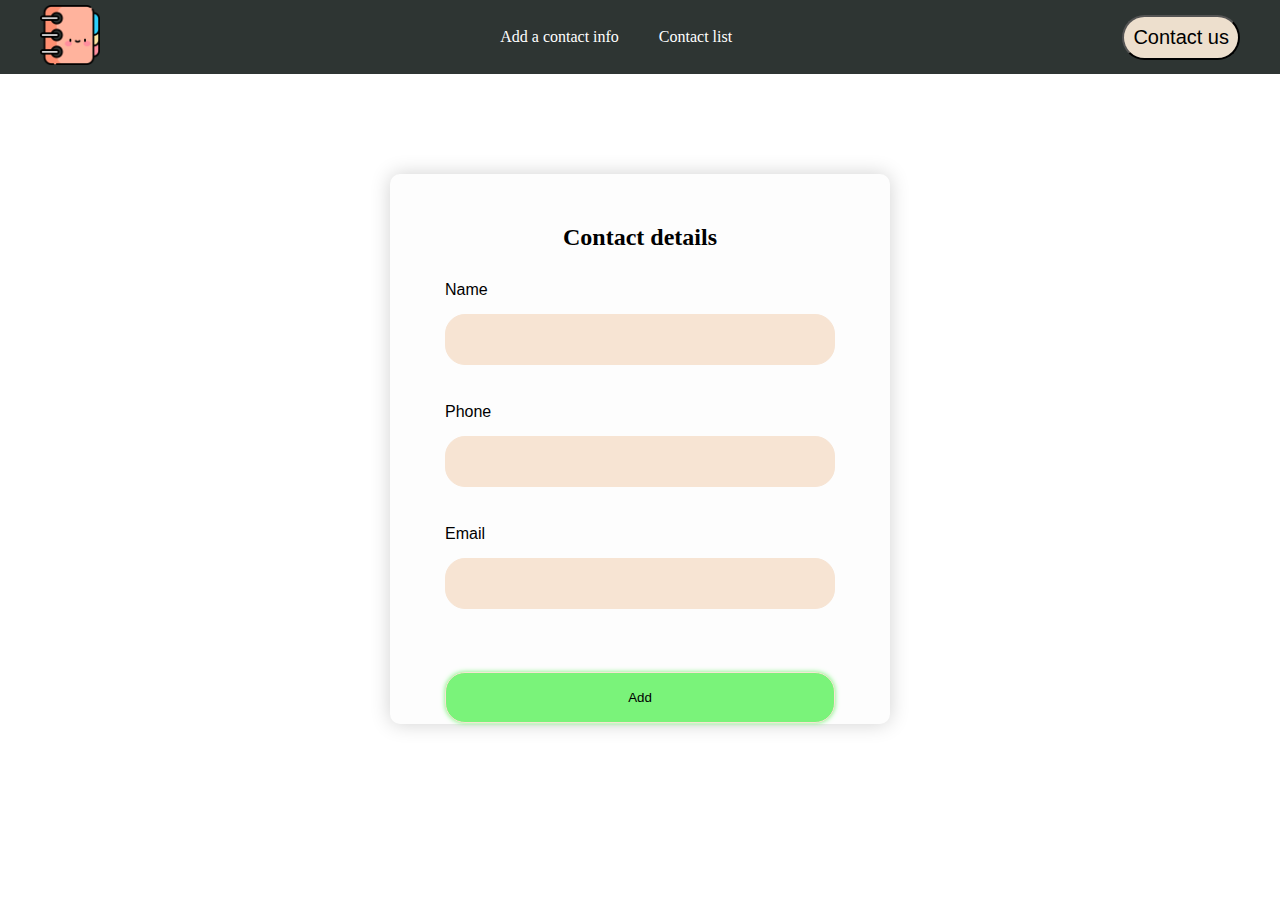
<file: src/index.html>
<!DOCTYPE html>
<html lang="en">
<head>
    <meta charset="UTF-8">
    <meta name="viewport" content="width=device-width, initial-scale=1.0">
    <title>My contact book</title>
    <link rel="stylesheet" href="/style/style.css">
</head>
<body>
    <header class="header">
        <div class="logo"><img src="/img/agenda.png" alt="logo de la pagina"></div>
        <nav>
            <ul class="nav-links">
                <li><a href="/src/index.html">Add a contact info</a></li>
                <li><a href="/src/lista_conttactos.html">Contact list</a></li>
            </ul>
        </nav>
        <a href="" class="btn"><button>Contact us</button></a>
    </header>
    <div class="formulario">
        <form action="PUT">
            <h2>Contact details</h2>
                <div class="info-group">
                    <label for="name">Name</label>
                    <input type="text" name="name" id="name"> <br>
                    <label for="telefono">Phone</label>
                    <input type="text" name="phone" id="phone"> <br>
                    <label for="email">Email</label>
                    <input type="email" name="email" id="email"> <br>
                
                    <input class="btn-input" type="submit" value="Add">
                </div>
        </form>

    </div>
   
</body>
</html>
</file>
<file: style/style.css>
*{
    margin: 0;
    padding: 0;
    box-sizing: border-box;
}

.header{
    background-color: rgb(46, 53, 51);
    display: flex;
    justify-content: space-between;
    align-items: center;
    padding: 5px 40px;
}

.header .logo img{
    height: 60px;;
    width: auto
}

.header .nav-links{
    display: flex;
    
}
.header .nav-links li {
    list-style: none;
    margin-left: 10px;
    display: inline-block;
    padding: 0 15px; 
}

.header .nav-links li a{
    text-decoration: none;
    color: white;
}

.header a button{
    padding: 9px;
    font-size: 20px;
    border-radius: 50px;
    background-color: rgba(250, 235, 215, 0.938);
}
.header a button:hover{
    cursor: pointer;
}
.formulario{
    display: flex;
    justify-content: center;
    align-items: center;
}
form{
    margin-top: 100px;
    background-color: rgb(253, 253, 253);
    width: 500px;
    height: 550px;
    padding: 50px 55px;
    box-shadow: 0 0 20px rgb(209, 209, 209);
    border-radius: 10px;

}
form h2{
    text-align: center;
    margin-bottom: 30px;
}


.info-group {
    
   
    display: flex;
    flex-direction: column;
    text-align: left;
 
}

label{
    color: rgb(0, 0, 0);
    font-family: Arial, "Helvetica Neue", Helvetica, sans-serif;
    margin-bottom: 15px;
}
input{
    margin-bottom: 20px;
    padding:  17px 25px;
    border-radius: 20px;
    background-color:  rgb(247, 228, 211);
    border: 1px solid rgb(247, 228, 211);;
   
}
.btn-input{
    margin-top: 25px;
    background-color: rgb(122, 243, 122);
    box-shadow: 0 0 5px  rgb(122, 243, 122);;
}
</file>
